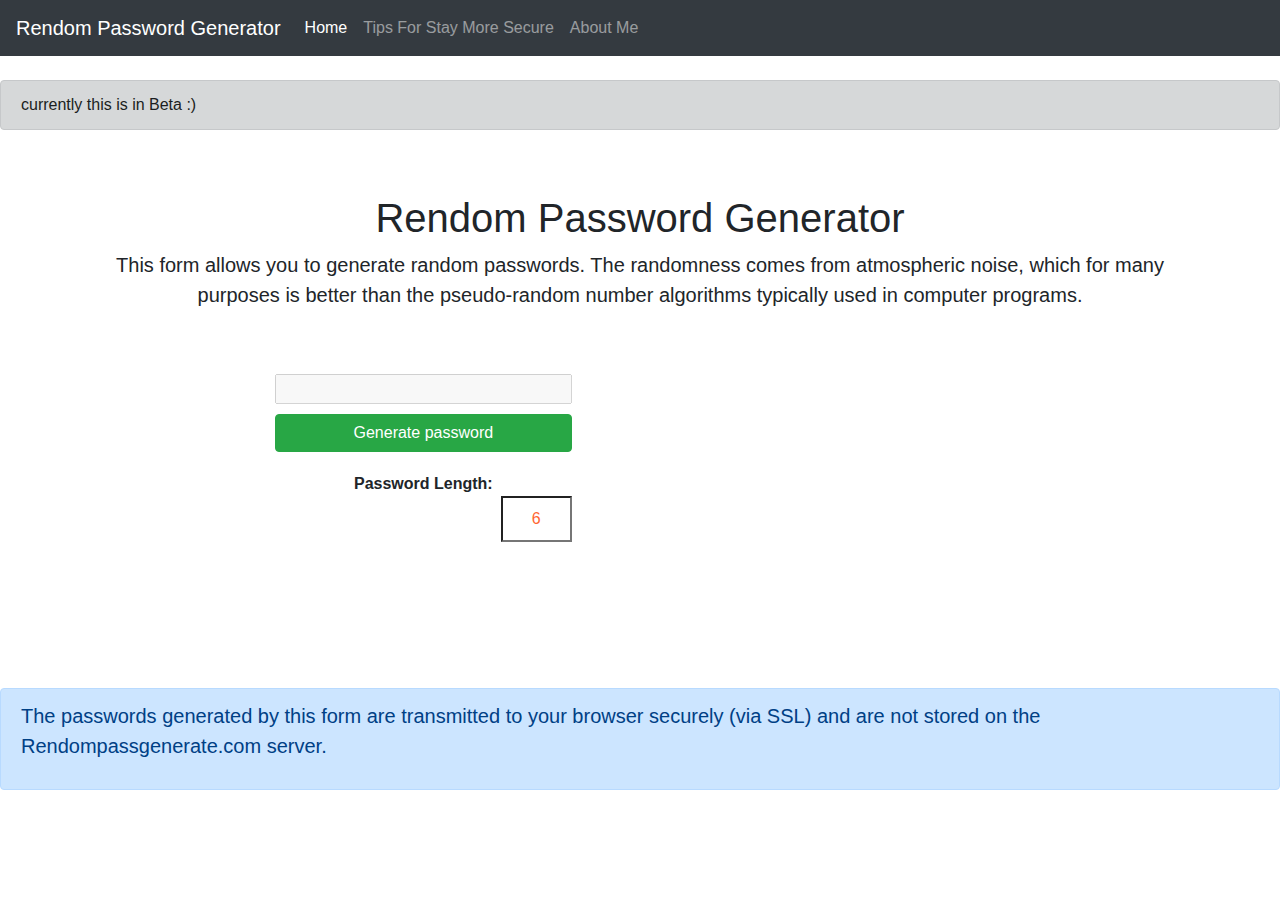
<file: index.html>
<!DOCTYPE html>
<html lang="en">

<head>
    <meta charset="utf-8">
    <meta name="viewport" content="width=device-width, initial-scale=1, shrink-to-fit=no">
    <meta name="description" content="Rendom Password Generator">
    <meta name="author" content="Rendom Password Generator">


    <title>Rendom Password Generator</title>
    <link rel="stylesheet" href="Asset/css/style.css">

    <!-- Bootstrap core CSS -->
    <link rel="stylesheet" href="https://maxcdn.bootstrapcdn.com/bootstrap/4.0.0/css/bootstrap.min.css" integrity="sha384-Gn5384xqQ1aoWXA+058RXPxPg6fy4IWvTNh0E263XmFcJlSAwiGgFAW/dAiS6JXm" crossorigin="anonymous">

    <!-- Custom styles for this template -->
    <style type="text/css">
        body {
            padding-top: 5rem;
        }

        .starter-template {
            padding: 3rem 1.5rem;
            text-align: center;
        }
    </style>

    <script src="Asset/JS/script.js"></script>
</head>


<body>



    <nav class="navbar navbar-expand-md navbar-dark bg-dark fixed-top">
        <a class="navbar-brand" href="index.html">Rendom Password Generator</a>
        <button class="navbar-toggler" type="button" data-toggle="collapse" data-target="#navbarsExampleDefault" aria-controls="navbarsExampleDefault" aria-expanded="false" aria-label="Toggle navigation">
        <span class="navbar-toggler-icon"></span>
      </button>

        <div class="collapse navbar-collapse" id="navbarsExampleDefault">
            <ul class="navbar-nav mr-auto ">
                <li class="nav-item active">
                    <a class="nav-link" href="index.html">Home <span class="sr-only">(current)</span></a>
                </li>
                <li class="nav-item">
                    <a class="nav-link" href="navs/tips.html">Tips For Stay More Secure</a>
                </li>
                <li class="nav-item ">
                    <a class="nav-link" href="https://bkanhucharan.github.io" target="_blank">About Me</a>
                </li>

            </ul>

        </div>
    </nav>

    <div class="alert alert-dark" role="alert">
        currently this is in Beta :)
    </div>

    <main role="main" class="container">

        <div class="starter-template">
            <h1>Rendom Password Generator</h1>
            <p class="lead">This form allows you to generate random passwords. The randomness comes from atmospheric noise, which for many purposes is better than the pseudo-random number algorithms typically used in computer programs.</p>
        </div>

    </main>
    <div class="container1">

        <form action="" name="passGen" class="container1">
            <div class="col-md-4">
                <input type="text" name="output" class="out" disabled>
                <input type="button" value="Generate password" class="btn btn-success btn-block myBtn" onClick="populateform(this.form.length.value)">
                <div class="col-md-4col-md-4col-md-4"><strong class="pass">Password Length: </strong></div>
                <div class="col-md-4col-md-4"><input type="text" name="length" size="3" value="6" class="in"></div>
            </div>
        </form>


    </div>
    <br><br> <br>

   
    <!--
    <form>
        <div class="form-group">
            
            <input type="text" disabled  placeholder="Generated Password">
           
        </div>
        <input type="button" value="Generate password" class="btn btn-success btn-block myBtn" onClick="populateform(this.form.length.value)">
        <div class="form-group">
            <label for="exampleInputPassword1">Password</label>
            <input type="password" class="form-control" id="exampleInputPassword1" placeholder="Password">
        </div>
        <div class="form-group form-check">
            <input type="checkbox" class="form-check-input" id="exampleCheck1">
            <label class="form-check-label" for="exampleCheck1">Check me out</label>
        </div>
        <button type="submit" class="btn btn-primary">Submit</button>
    </form>
-->
    <br>
    <br>
    <br><br>
    <br>


    <div class="alert alert-primary" role="alert">
        <p class="lead">The passwords generated by this form are transmitted to your browser securely (via SSL) and are not stored on the Rendompassgenerate.com server.</p>
    </div>



    <!-- /.container -->
    <!--
    <script src="https://cdnjs.cloudflare.com/ajax/libs/jquery/1.11.3/jquery.min.js"></script>
    <script src="https://cdnjs.cloudflare.com/ajax/libs/twitter-bootstrap/3.3.5/js/bootstrap.min.js"></script>
-->

    <!-- Bootstrap core JavaScript
    ================================================== -->
    <!-- Placed at the end of the document so the pages load faster -->

    <script src="https://code.jquery.com/jquery-3.2.1.slim.min.js" integrity="sha384-KJ3o2DKtIkvYIK3UENzmM7KCkRr/rE9/Qpg6aAZGJwFDMVNA/GpGFF93hXpG5KkN" crossorigin="anonymous"></script>
    <script src="https://cdnjs.cloudflare.com/ajax/libs/popper.js/1.12.9/umd/popper.min.js" integrity="sha384-ApNbgh9B+Y1QKtv3Rn7W3mgPxhU9K/ScQsAP7hUibX39j7fakFPskvXusvfa0b4Q" crossorigin="anonymous"></script>
    <script src="https://maxcdn.bootstrapcdn.com/bootstrap/4.0.0/js/bootstrap.min.js" integrity="sha384-JZR6Spejh4U02d8jOt6vLEHfe/JQGiRRSQQxSfFWpi1MquVdAyjUar5+76PVCmYl" crossorigin="anonymous"></script>



</body>

</html>

<SCRIPT LANGUAGE="Javascript">
<!--
if (parent.frames.length) 
parent.location.href= self.location; 
// -->
</script>
</file>
<file: Asset/css/style.css>
body {
    text-align: center;
}

.container1 {
    text-align: center;
/*    padding-left: 300px;*/
    padding-right: 20px;
}
@media only screen and (max-width:1024px){
    .container1 {
    text-align: center;
    padding-left: 30px;
    padding-right: 20px;
        width: 100%;
}
    
}
@media only screen and (min-width:768px){
    .container1 {
    text-align: center;
    padding-left: 130px;
    padding-right: 20px;
          width: 100%;
}
    
}


/*
.container1{
    width: 600px;
    margin: 0 auto;
    margin-top: 100px;
    font-size: 25px;
}
*/
.out{
    margin-bottom: 10px;
    width: 100%;
    text-align: center;
    color: #f63
}

.myBtn{
    padding: 20px 20px;
    font-size: 40px;
    margin-bottom: 20px;
}

/*
.pass{
    width: 400px;
    float: left;
    font-size: 30px;
    color: #fff;
    margin-left: 0;
    padding: 20px;
    background-color: #f63;
}
*/

.in{
    margin: 0;
    padding: 9px;
    float: right;
    text-align: center;
    background-color: #fff;
    color: #f63
}
</file>
